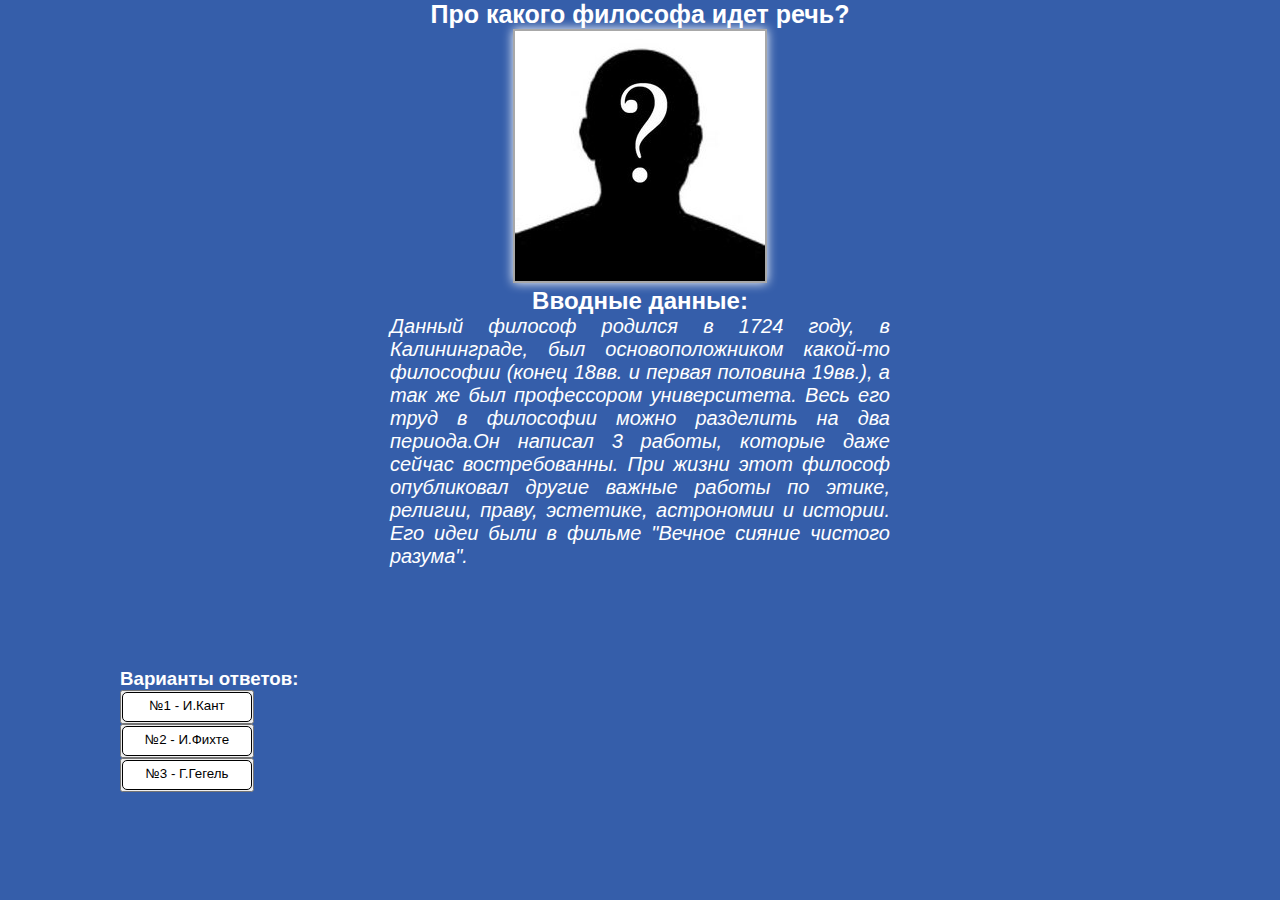
<file: philosophy/index.html>
<!DOCTYPE html>
<html lang="ru">
<head>
    <link rel="stylesheet" href="css/style.css">
    <meta charset="UTF-8">
    <meta http-equiv="X-UA-Compatible" content="IE=edge">
    <meta name="viewport" content="width=device-width, initial-scale=1.0">
    <title>Загадка про философа</title>
</head>
<body>
    <main>
        <section id="about">
            <h1 id="who"> Про какого философа идет речь?</h1>
            <img class="shadow" src="content/silhouette-question-mark.jpeg" alt="" class="center_lol">
            <h2 class="h1_center">Вводные данные:</h2>
            <p class="lol"> <em>Данный философ родился в 1724 году, в Калининграде, был основоположником какой-то философии (конец 18вв. и первая половина 19вв.), а так же был профессором университета.
                Весь его труд в философии можно разделить на два периода.Он написал 3 работы, которые даже сейчас востребованны.
                При жизни этот философ опубликовал другие важные работы по этике, религии, праву, эстетике, астрономии и истории.       
                Его идеи были в фильме "Вечное сияние чистого разума".
            </em>
            </p>
        </section>
    </main>
    <footer>
        <h3>Варианты ответов:</h3>
        <button> <a class="otvet" href="Kant.html">№1 - И.Кант</a></button><br>
        <button> <a class="otvet" href="Fihte.html">№2 - И.Фихте</a></button><br>
        <button> <a class="otvet" href="Gefel'.html">№3 - Г.Гегель</a></button><br>
    </footer>    
</body>
</html>
</file>
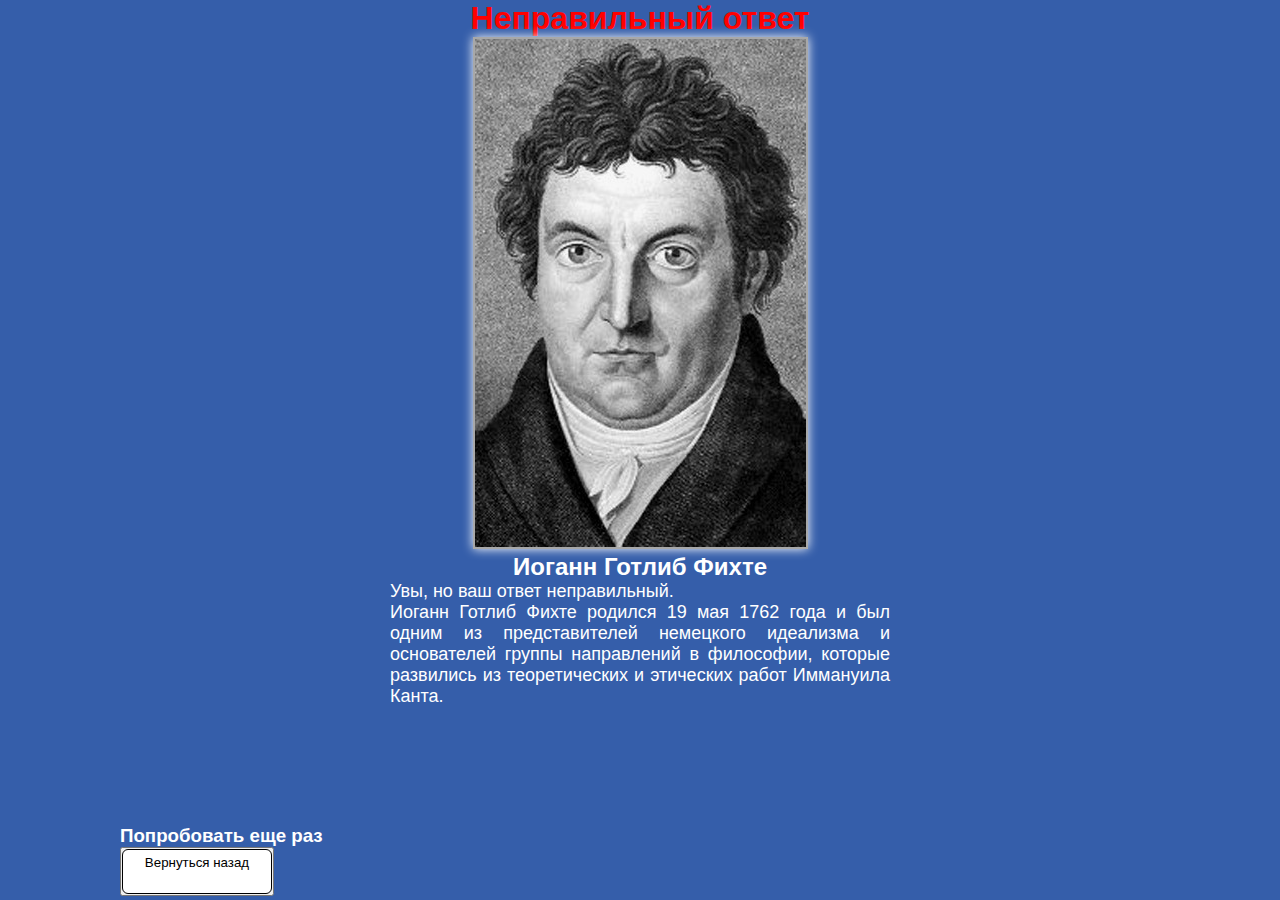
<file: philosophy/Fihte.html>
<!DOCTYPE html>
<html lang="ru">
<head>
    <link rel="stylesheet" href="css/style.css">
    <meta charset="UTF-8">
    <meta http-equiv="X-UA-Compatible" content="IE=edge">
    <meta name="viewport" content="width=device-width, initial-scale=1.0">
    <title>Загадка про философа</title>
</head>
<body>
    <header></header>
    <main>
        <section id="about">
            <h1> <span class="red">Неправильный ответ</span></h1>
            <img  class="shadow" src="content/Fihte.jpg" alt="" class="center_lol">
            <h2> Иоганн Готлиб Фихте</h2>
            <p class="lol2">Увы, но ваш ответ неправильный.</p>
            <p class="lol2">Иоганн Готлиб Фихте родился 19 мая 1762 года и был одним из представителей немецкого идеализма и основателей группы направлений в философии, которые развились из теоретических и этических работ Иммануила Канта.</p><br>
        </section>
    </main>
    <footer>
        <h3>Попробовать еще раз</h3>
        <button><a class="btn" href="index.html">Вернуться назад</a></button>
    </footer>
</body>
</html>
</file>
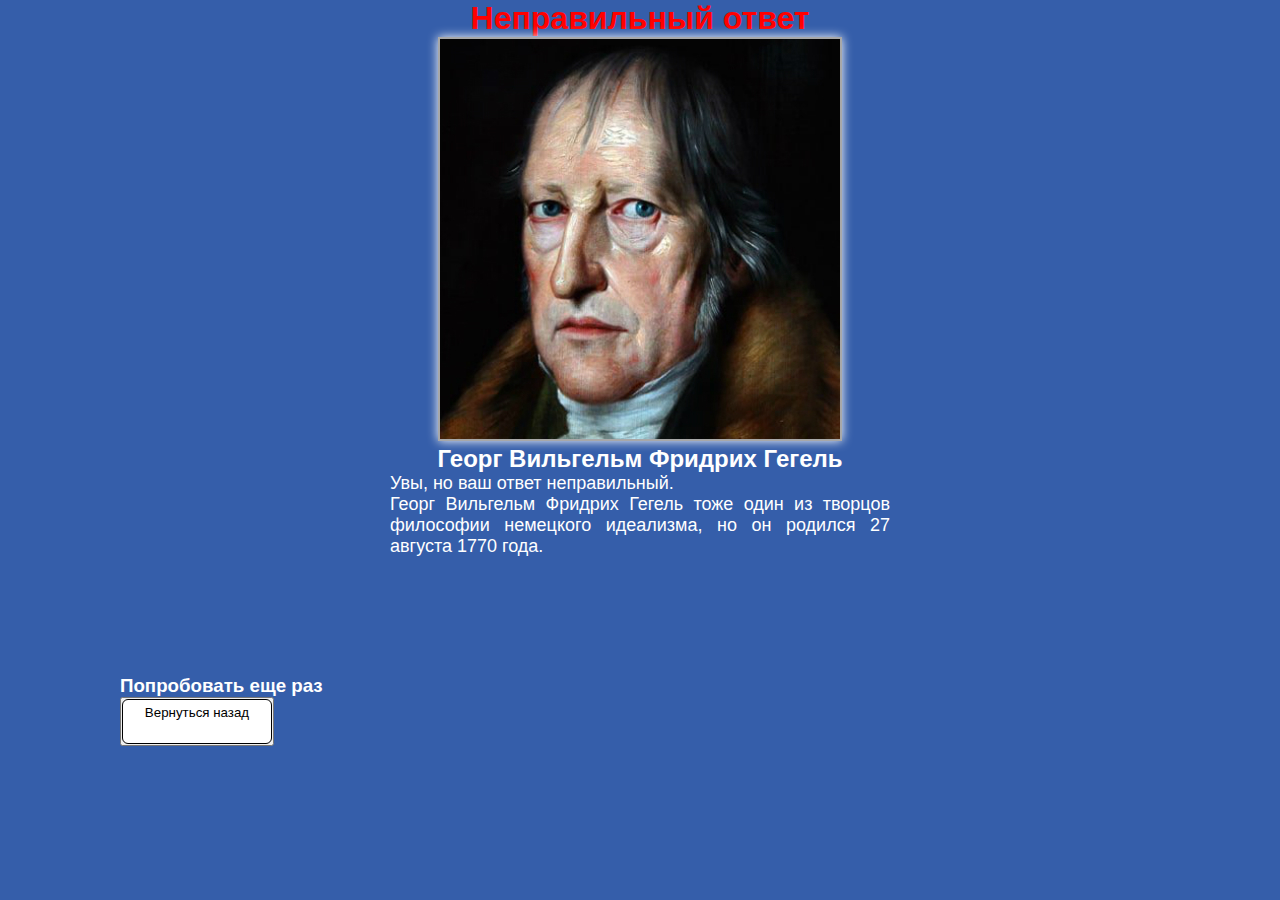
<file: philosophy/Gefel'.html>
<!DOCTYPE html>
<html lang="ru">
<head>
    <link rel="stylesheet" href="css/style.css">
    <meta charset="UTF-8">
    <meta http-equiv="X-UA-Compatible" content="IE=edge">
    <meta name="viewport" content="width=device-width, initial-scale=1.0">
    <title>Загадка про философа</title>
</head>
<body>
    <header></header>
    <main>
        <section id="about">
            <h1> <span class="red">Неправильный ответ</span></h1>
            <img  class="shadow" src="content/Gegel'.jpg" alt="" class="center_lol">
            <h2> Георг Вильгельм Фридрих Гегель</h2>
            <p class="lol2">Увы, но ваш ответ неправильный.</p>
            <p class="lol2">Георг Вильгельм Фридрих Гегель тоже один из творцов философии немецкого идеализма, но он родился 27 августа 1770 года.</p><br>
        </section>
    </main>
    <footer>
        <h3>Попробовать еще раз</h3>
        <button><a class="btn" href="index.html">Вернуться назад</a></button>
    </footer>
</body>
</html>
</file>
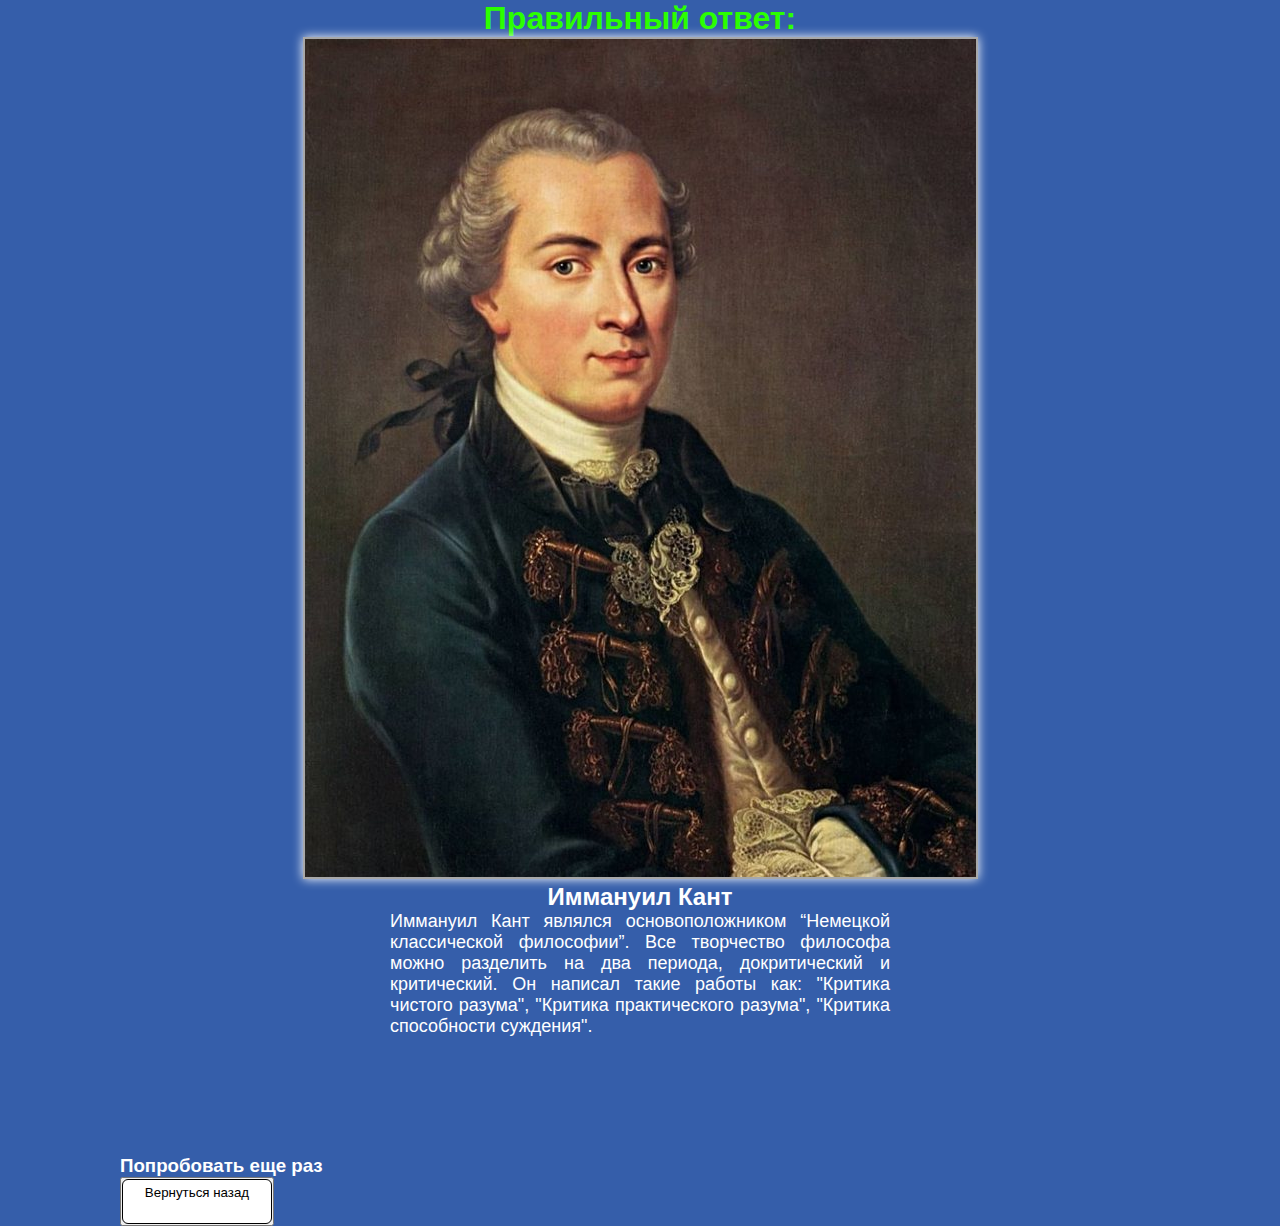
<file: philosophy/Kant.html>
<!DOCTYPE html>
<html lang="un">
<head>
    <link rel="stylesheet" href="css/style.css">
    <meta charset="UTF-8">
    <meta http-equiv="X-UA-Compatible" content="IE=edge">
    <meta name="viewport" content="width=device-width, initial-scale=1.0">
    <title>Загадка про философа</title>
</head>
<body>
    <header></header>
    <main>
        <section id="about">
            <h1> <span class="green">Правильный ответ:</span></h1>
            <img class="shadow" src="content/portret-immanuila-kanta.jpg" alt="" class="center_lol">
            <h2> Иммануил Кант</h2>
            <p class="lol2">Иммануил Кант являлся основоположником “Немецкой классической философии”. Все творчество философа можно разделить на два периода, докритический и критический. Он написал такие работы как: "Критика чистого разума", "Критика практического разума", "Критика способности суждения".
            </p><br>
        </section>
    </main>
    <footer>
        <h3>Попробовать еще раз</h3>
        <button><a class="btn" href="index.html">Вернуться назад</a></button>
    </footer>
</body>
</html>
</file>
<file: philosophy/css/style.css>
/*основа основ №1*/
* {
    box-sizing: border-box;
    margin: 0;
    padding: 0;
}
/*основа основ №2*/
html{
    font-family: 'Roboto', sans-serif;
}
html,body{
    height: 100%
}
header,main, footer{
    margin: 0 auto;
    width: 1040px;
}
main{
    padding-bottom: 100px;
}
body{
    background-color: rgb(53, 94, 170);
    color: rgb(255, 255, 255);
}
/*классы*/
.lol{
    display: block;
    margin-left: auto;
    margin-right: auto;
    width: 500px;
    text-align: justify;
    font-size: 20px;
}
.h1_center{
    display: block;
    text-align: center;
}
.center_lol{
    text-align: center;
}
.lol2{
    display: block;
    margin-left: auto;
    margin-right: auto;
    width: 500px;
    text-align: justify;
    font-size: 18px;
}
/*id-шники*/
#about{
    text-align: center;
}
#who{
    font-size: 25px;
}
.shadow{
    background: rgb(168, 168, 168);
    box-shadow: 0 0 10px;
    padding: 2px;
}
/*Кнопки выбора вариантов ответа и сами кнопки ответа*/
.btn{
    display: block;
    height: 45px;
    width: 150px;
    background-color:rgb(255, 255, 255);
    color: black;
    padding: 5px 10px;
    text-align: center;
    text-decoration: none;
    border: 1px solid black;
    border-radius: 6px;
    transition: all 0.2s ease-out;
}
.otvet{
    display: block;
    height:30px;
    width: 130px;
    background-color: white;
    color: black;
    padding: 5px 10px;
    text-align: center;
    text-decoration: none;
    border: 1px solid black;
    border-radius: 5px;
}
/*псевдокласс, срабатывает при наведении мышки*/
.btn:hover{
    font-size: 17px;
}
.otvet:hover{
    font-size: 17px;
}
/*Заголовки*/
.red{
    color: red;
}
.green{
    color: rgb(43, 255, 0);
}
</file>
